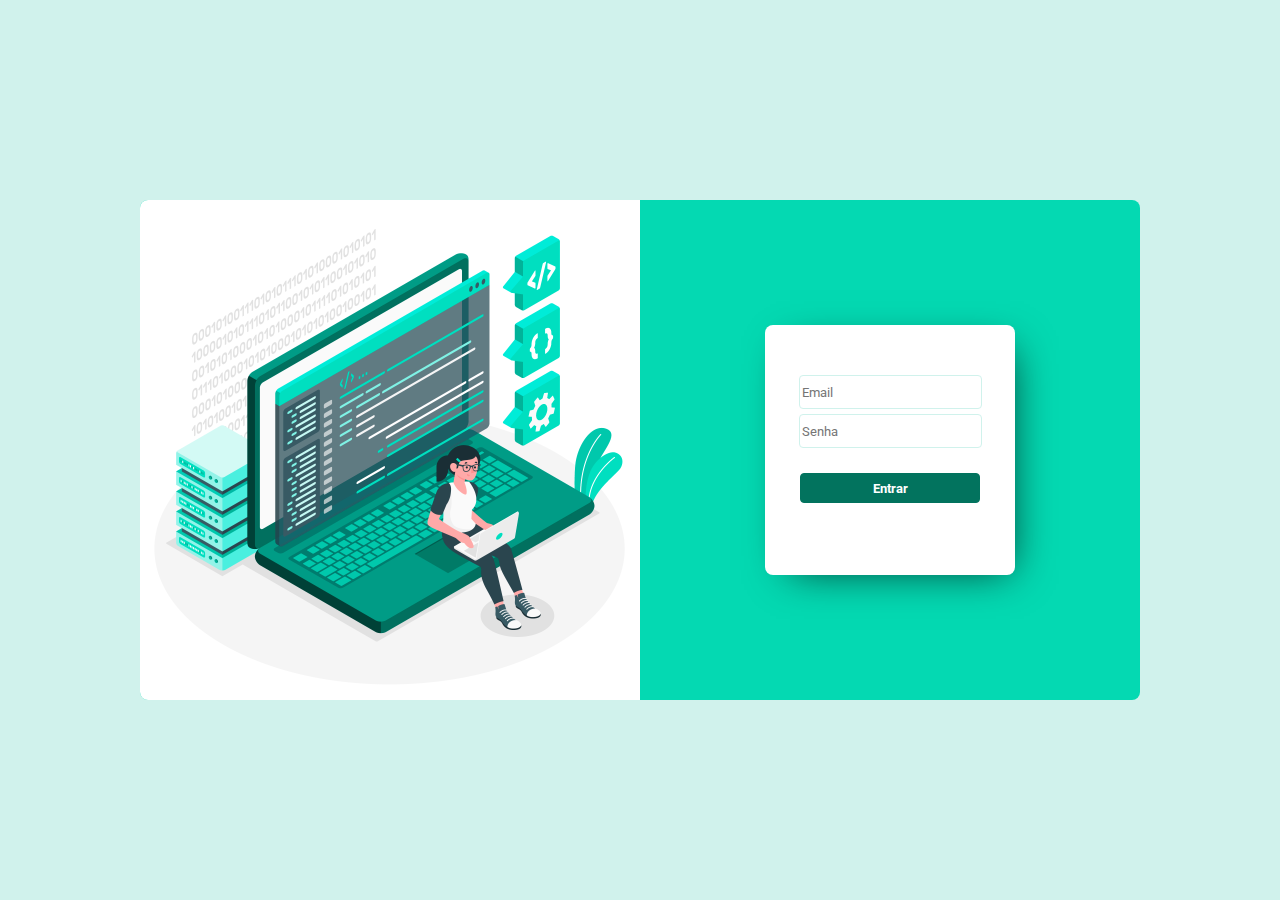
<file: index.html>
<!DOCTYPE html>
<html lang="pt-br">
  <head>
    <meta charset="UTF-8" />
    <meta http-equiv="X-UA-Compatible" content="IE=edge" />
    <meta name="viewport" content="width=device-width, initial-scale=1.0" />
    <link rel="stylesheet" href="estilos/login.css" />
    <link rel="shortcut icon" href="imagens/to-do-list.png" type="image/x-icon">
    <title>PHPCad</title>
  </head>
  <body>
    <div class="bg-general">
      <div class="bg-section">
        <img
          class="image"
          src="imagens/imagem.jpg"
          alt="Ilustração de uma garota mexendo no computador"
        />
        <div class="container-form">
          <form class="form-styled" action="">
            <input class="input-data" type="text" placeholder="Email" maxlength="50" required/>
            <input class="input-data" type="password" placeholder="Senha" minlength="5" maxlength="9" required />
            <input class="input-button" type="button" value="Entrar" />
          </form>
        </div>
      </div>
    </div>
  </body>
</html>
</file>
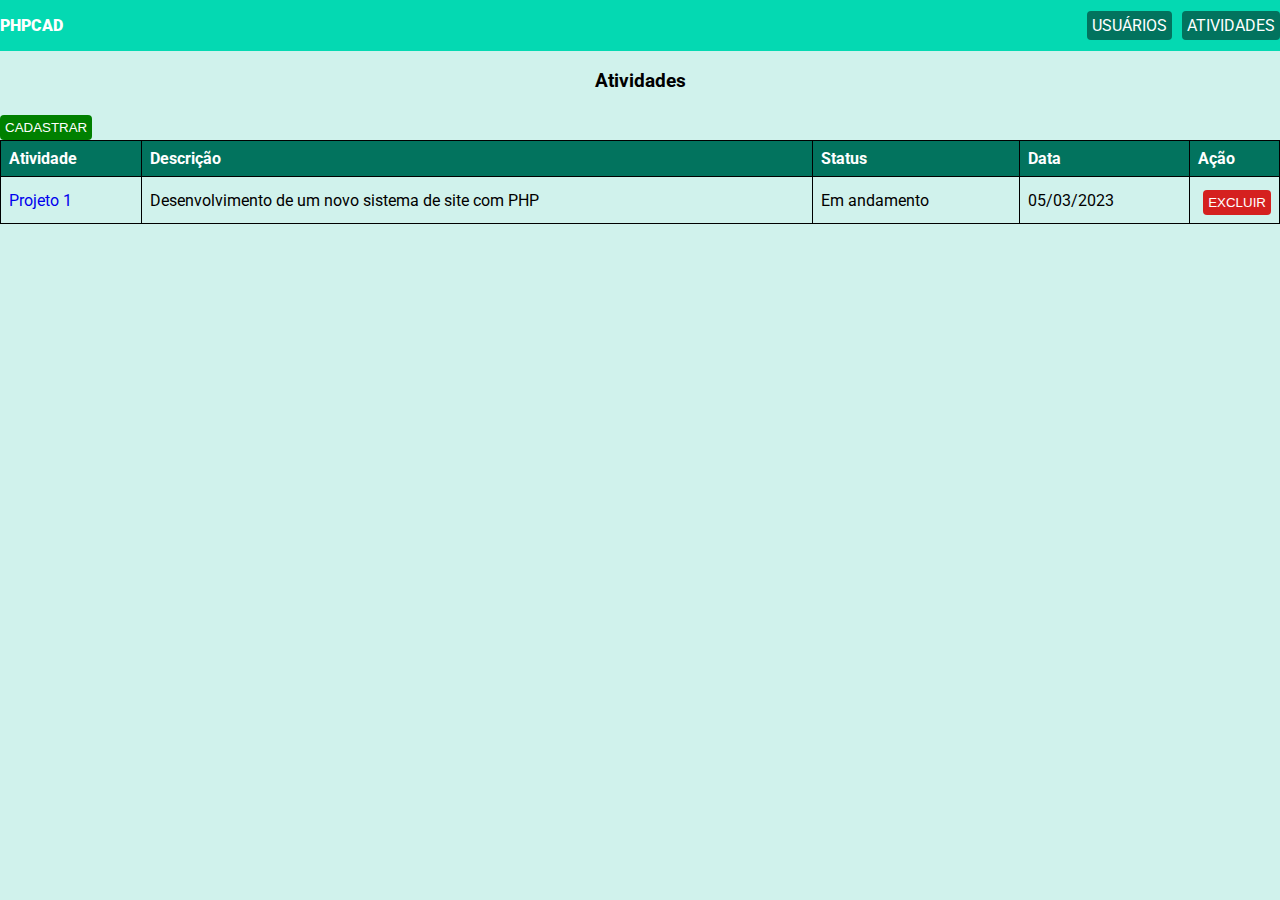
<file: atividade.html>
<!DOCTYPE html>
<html lang="en">
  <head>
    <meta charset="UTF-8" />
    <meta http-equiv="X-UA-Compatible" content="IE=edge" />
    <meta name="viewport" content="width=device-width, initial-scale=1.0" />
    <link rel="stylesheet" href="estilos/cadastro.css" />
    <link
      rel="shortcut icon"
      href="imagens/to-do-list.png"
      type="image/x-icon"
    />
    <title>Cadastro de Atividade</title>
  </head>
  <body>
    <header>
      <div class="custom-container">
        <div class="header-container">
          <p class="title">PHPCAD</p>
          <div class="link-content">
            <a class="link" href="usuario.html">USUÁRIOS</a>
            <a class="link" href="atividade.html">ATIVIDADES</a>
          </div>
        </div>
      </div>
    </header>
    <h3>Atividades</h3>
    <div class="custom-container">
      <input class="btn-save" type="button" value="CADASTRAR" />
      <table class="tabela">
        <thead>
          <tr>
            <th>Atividade</th>
            <th>Descrição</th>
            <th>Status</th>
            <th>Data</th>
            <th>Ação</th>
          </tr>
        </thead>
        <tbody>
          <tr>
            <td>
              <a style="text-decoration: none" href="cadastroAtividade.html"
                >Projeto 1</a
              >
            </td>
            <td>Desenvolvimento de um novo sistema de site com PHP</td>
            <td>Em andamento</td>
            <td>05/03/2023</td>
            <td style="width: 60px">
              <input
                style="margin-left: 5px"
                class="btn-delete"
                type="button"
                value="EXCLUIR"
              />
            </td>
          </tr>
        </tbody>
      </table>
    </div>
  </body>
</html>
</file>
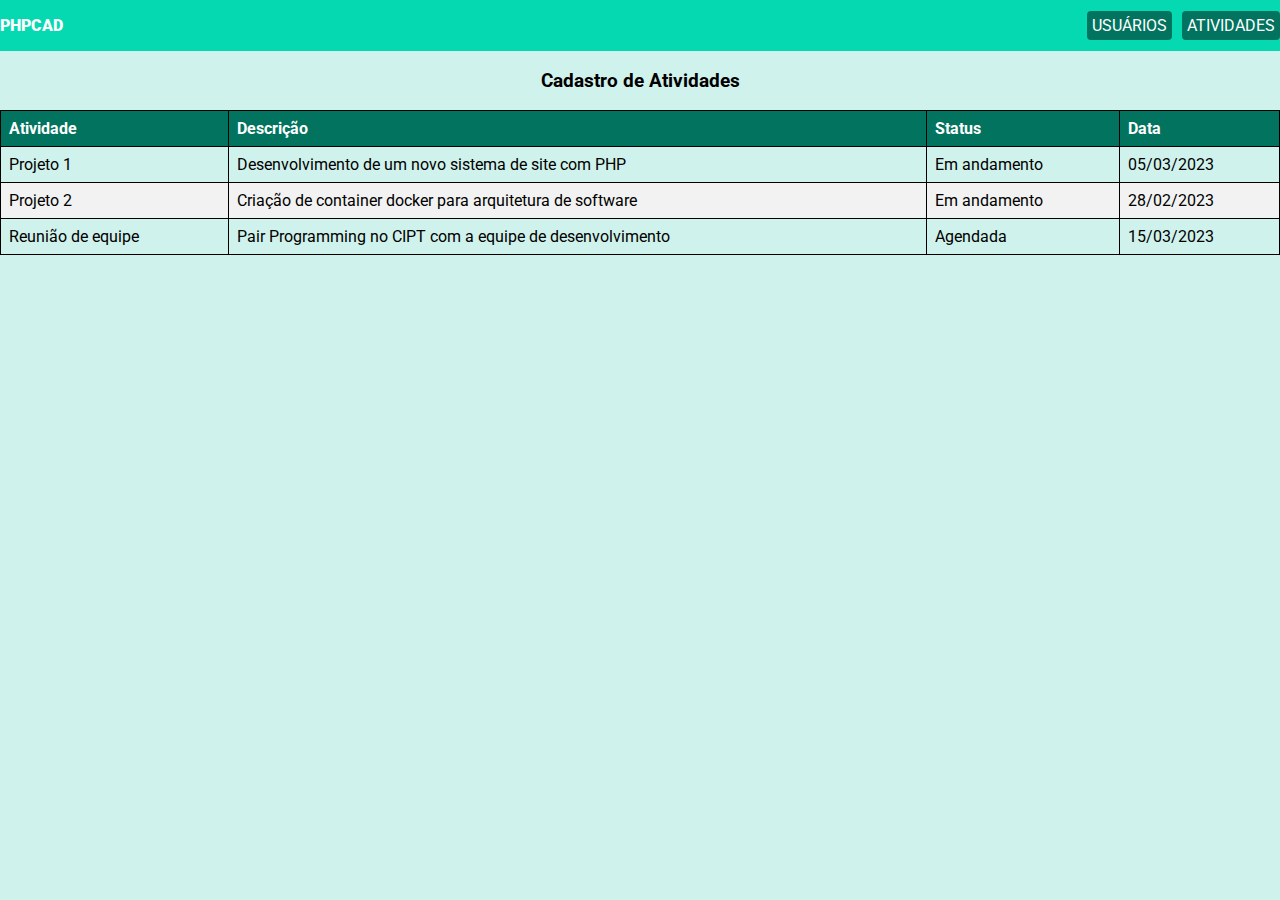
<file: cadastro.html>
<!DOCTYPE html>
<html lang="en">
  <head>
    <meta charset="UTF-8" />
    <meta http-equiv="X-UA-Compatible" content="IE=edge" />
    <meta name="viewport" content="width=device-width, initial-scale=1.0" />
    <link rel="stylesheet" href="/estilos/cadastro.css" />
    <title>Cadastro</title>
  </head>
  <body>
    <header>
      <div class="custom-container">
        <div class="header-container">
          <p class="title">PHPCAD</p>
          <div class="link-content">
            <a class="link" href="#">USUÁRIOS</a>
            <a class="link" href="#">ATIVIDADES</a>
          </div>
        </div>
      </div>
    </header>
    <h3>Cadastro de Atividades</h3>
    <div class="custom-container">
      <table class="tabela">
        <thead>
          <tr>
            <th>Atividade</th>
            <th>Descrição</th>
            <th>Status</th>
            <th>Data</th>
          </tr>
        </thead>
        <tbody>
          <tr>
            <td>Projeto 1</td>
            <td>Desenvolvimento de um novo sistema de site com PHP</td>
            <td>Em andamento</td>
            <td>05/03/2023</td>
          </tr>
          <tr>
            <td>Projeto 2</td>
            <td>Criação de container docker para arquitetura de software</td>
            <td>Em andamento</td>
            <td>28/02/2023</td>
          </tr>
          <tr>
            <td>Reunião de equipe</td>
            <td>Pair Programming no CIPT com a equipe de desenvolvimento</td>
            <td>Agendada</td>
            <td>15/03/2023</td>
          </tr>
        </tbody>
      </table>
    </div>
  </body>
</html>
</file>
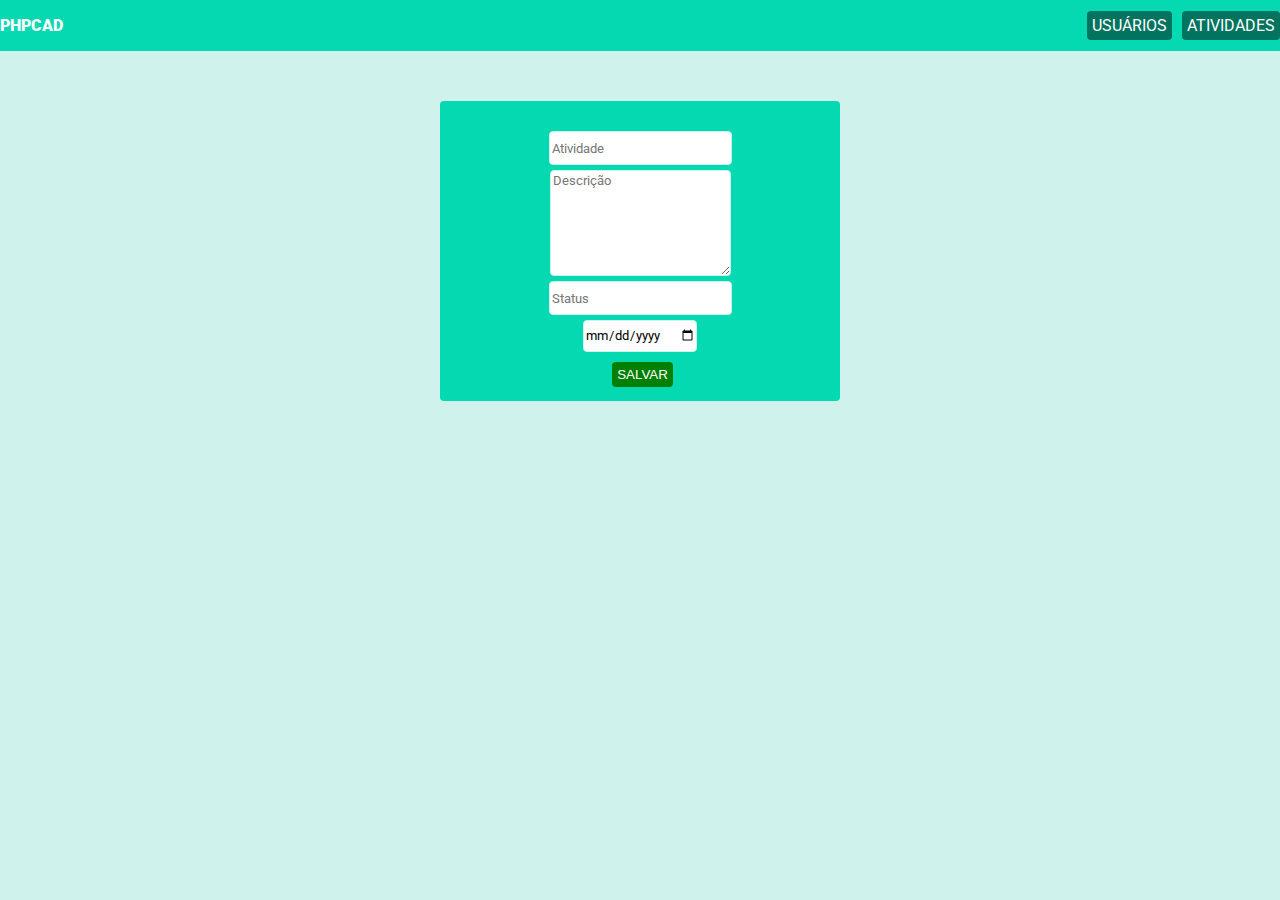
<file: cadastroAtividade.html>
<!DOCTYPE html>
<html lang="en">
  <head>
    <meta charset="UTF-8" />
    <meta http-equiv="X-UA-Compatible" content="IE=edge" />
    <meta name="viewport" content="width=device-width, initial-scale=1.0" />
    <link rel="stylesheet" href="estilos/cadastro.css" />
    <title>Cadastro de Atividades</title>
  </head>
  <body>
    <header>
      <div class="custom-container">
        <div class="header-container">
          <p class="title">PHPCAD</p>
          <div class="link-content">
            <a class="link" href="usuario.html">USUÁRIOS</a>
            <a class="link" href="atividade.html">ATIVIDADES</a>
          </div>
        </div>
      </div>
    </header>
    <section>
      <div class="bg-cadastro">
        <form class="form-styled" action="">
          <input
            style="margin-top: 30px"
            class="input-data"
            type="text"
            placeholder="Atividade"
            maxlength="80"
            required
          />
          <textarea
            style="height: 100px"
            class="input-data"
            type=""
            placeholder="Descrição"
            maxlength="800"
            required
          ></textarea>
          <input
            class="input-data"
            type="text"
            placeholder="Status"
            maxlength="20"
            required
          />
          <input class="input-data" type="date" placeholder="Data" required />
          <input
            style="margin-left: 5px"
            class="btn-save"
            type="button"
            value="SALVAR"
          />
        </form>
      </div>
    </section>
  </body>
</html>
</file>
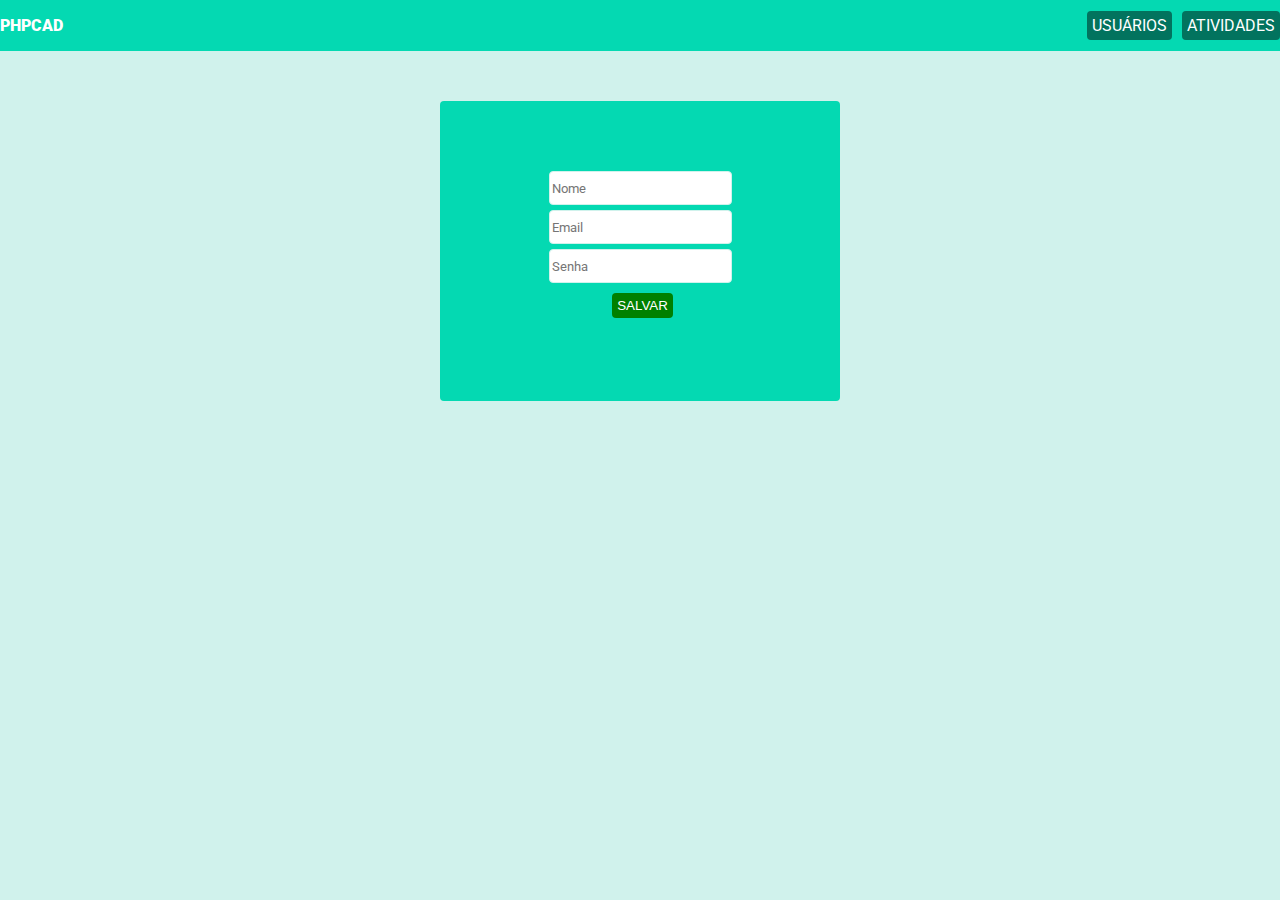
<file: cadastroUsuario.html>
<!DOCTYPE html>
<html lang="en">
  <head>
    <meta charset="UTF-8" />
    <meta http-equiv="X-UA-Compatible" content="IE=edge" />
    <meta name="viewport" content="width=device-width, initial-scale=1.0" />
    <link rel="stylesheet" href="estilos/cadastro.css" />
    <title>Cadastro de Usuário</title>
  </head>
  <body>
    <header>
      <div class="custom-container">
        <div class="header-container">
          <p class="title">PHPCAD</p>
          <div class="link-content">
            <a class="link" href="usuario.html">USUÁRIOS</a>
            <a class="link" href="atividade.html">ATIVIDADES</a>
          </div>
        </div>
      </div>
    </header>
    <section>
      <div class="bg-cadastro">
        <form class="form-styled" action="">
          <input
            style="margin-top: 70px"
            class="input-data"
            type="text"
            placeholder="Nome"
            maxlength="80"
            required
          />
          <input
            class="input-data"
            type="text"
            placeholder="Email"
            maxlength="80"
            required
          />
          <input
            class="input-data"
            type="password"
            placeholder="Senha"
            minlength="5"
            maxlength="9"
            required
          />
          <input
            style="margin-left: 5px"
            class="btn-save"
            type="button"
            value="SALVAR"
          />
        </form>
      </div>
    </section>
  </body>
</html>
</file>
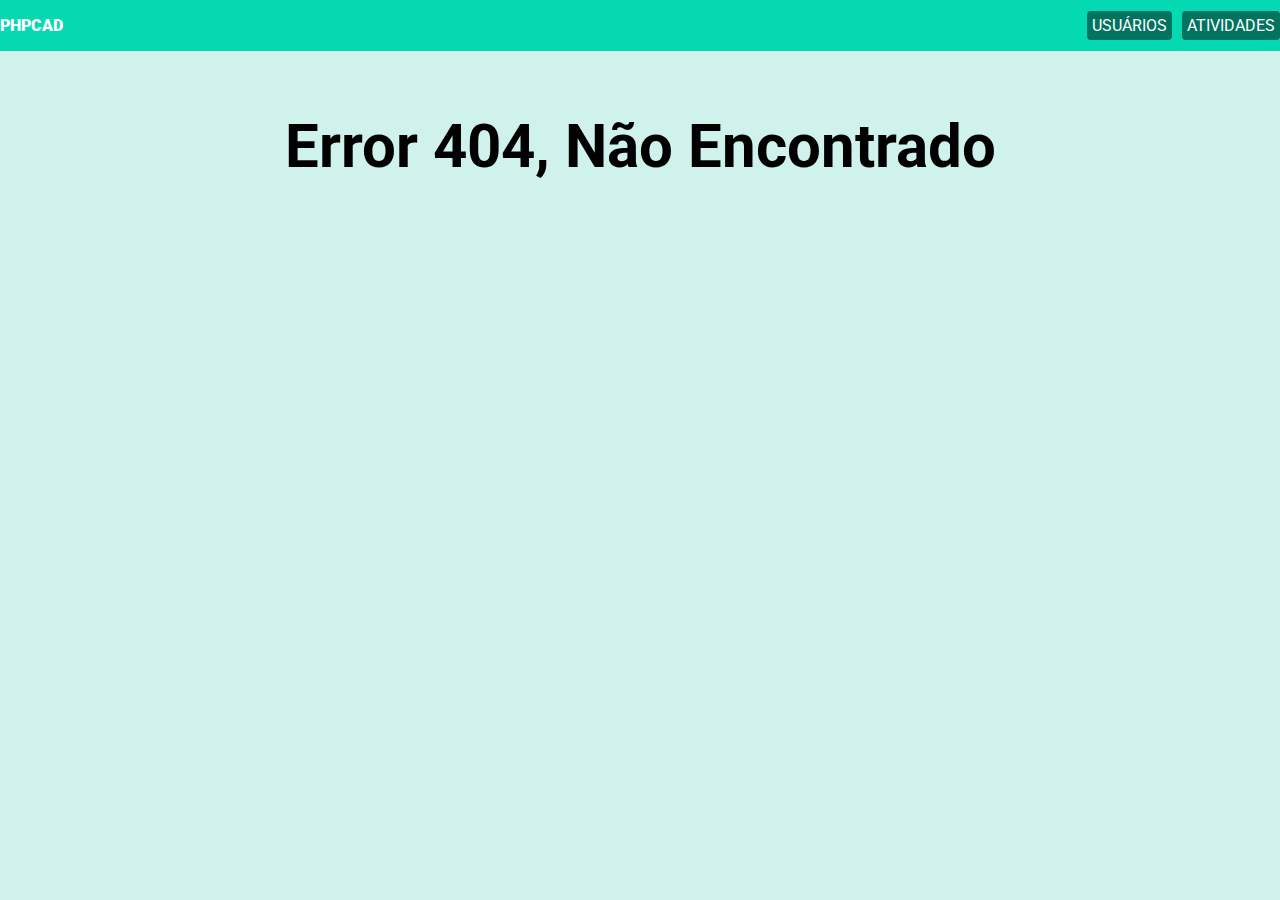
<file: naoEncontrado.html>
<!DOCTYPE html>
<html lang="en">
  <head>
    <meta charset="UTF-8" />
    <meta http-equiv="X-UA-Compatible" content="IE=edge" />
    <meta name="viewport" content="width=device-width, initial-scale=1.0" />
    <link rel="stylesheet" href="estilos/cadastro.css" />
    <link
      rel="shortcut icon"
      href="imagens/to-do-list.png"
      type="image/x-icon"
    />
    <title>Não Encontrado</title>
  </head>
  <body>
    <header>
      <div class="custom-container">
        <div class="header-container">
          <p class="title">PHPCAD</p>
          <div class="link-content">
            <a class="link" href="usuario.html">USUÁRIOS</a>
            <a class="link" href="atividade.html">ATIVIDADES</a>
          </div>
        </div>
      </div>
    </header>
    <h3 style="font-size: 60px">Error 404, Não Encontrado</h3>
  </body>
</html>
</file>
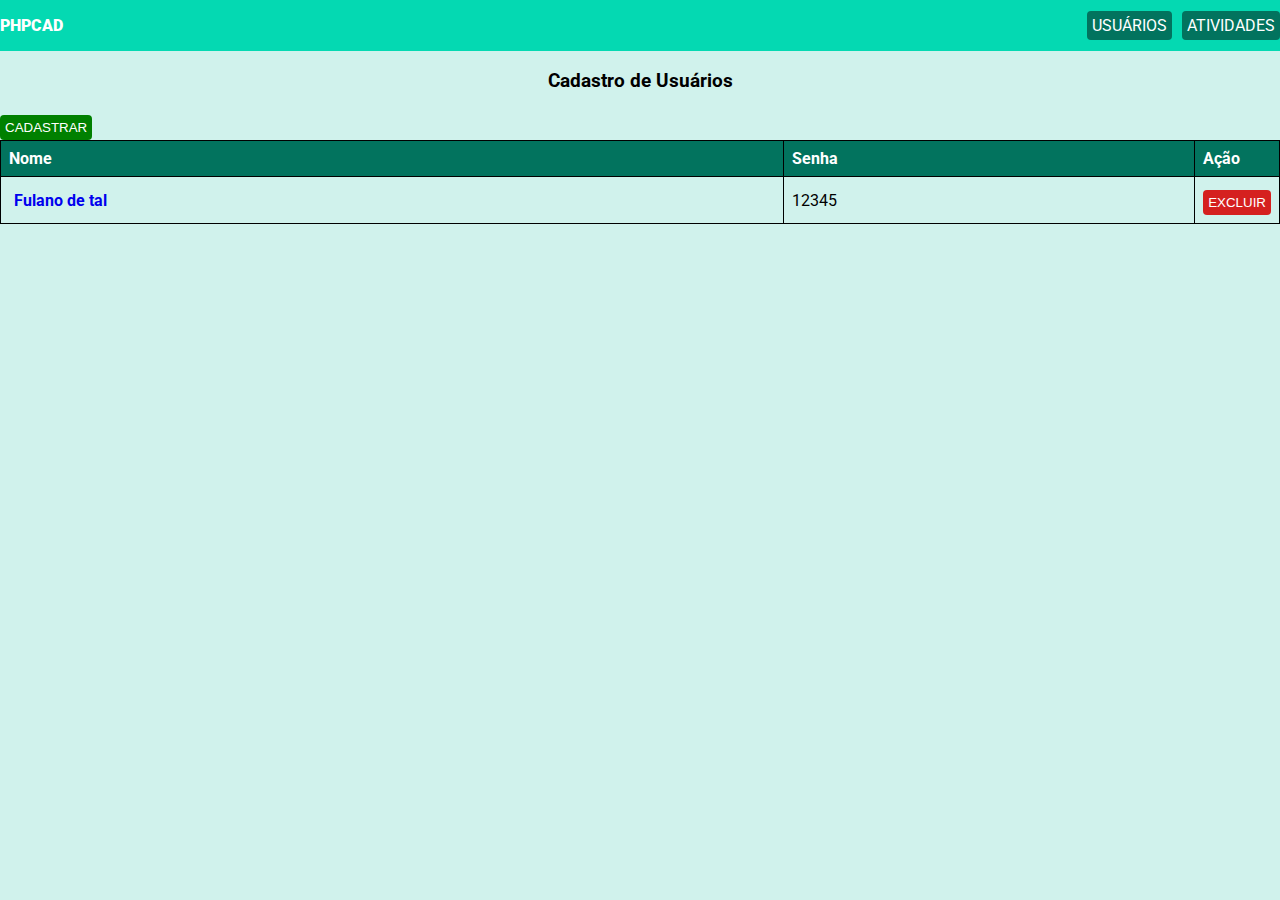
<file: usuario.html>
<!DOCTYPE html>
<html lang="en">
  <head>
    <meta charset="UTF-8" />
    <meta http-equiv="X-UA-Compatible" content="IE=edge" />
    <meta name="viewport" content="width=device-width, initial-scale=1.0" />
    <link rel="stylesheet" href="estilos/cadastro.css" />
    <link
      rel="shortcut icon"
      href="imagens/to-do-list.png"
      type="image/x-icon"
    />
    <title>Usuários</title>
  </head>
  <body>
    <header>
      <div class="custom-container">
        <div class="header-container">
          <p class="title">PHPCAD</p>
          <div class="link-content">
            <a class="link" href="usuario.html">USUÁRIOS</a>
            <a class="link" href="atividade.html">ATIVIDADES</a>
          </div>
        </div>
      </div>
    </header>
    <h3>Cadastro de Usuários</h3>
    <div class="custom-container">
      <input class="btn-save" type="button" value="CADASTRAR" />
      <table class="tabela">
        <thead>
          <tr>
            <th>Nome</th>
            <th>Senha</th>
            <th>Ação</th>
          </tr>
        </thead>
        <tbody>
          <tr>
            <td>
              <a
                href="cadastroUsuario.html"
                style="text-decoration: none; padding: 5px; font-weight: bold"
                >Fulano de tal</a
              >
            </td>
            <td>12345</td>
            <td style="width: 40px">
              <input class="btn-delete" type="button" value="EXCLUIR" />
            </td>
          </tr>
        </tbody>
      </table>
    </div>
  </body>
</html>
</file>
<file: estilos/login.css>
@import url("https://fonts.googleapis.com/css2?family=Roboto&display=swap");

body {
  margin: 0px;
}

.bg-general {
  background: #d0f2ec;
  width: 100vw;
  height: 100vh;
  display: flex;
  flex-direction: row;
  justify-content: center;
  align-items: center;
}

.bg-section {
  display: flex;
  background: #04d9b2;
  width: 1000px;
  height: 500px;
  border-radius: 8px;
}

.image {
  max-width: 100%;
  height: 500px;
  border-radius: 8px 0 0 8px;
}

.container-form {
  background: #fff;
  margin: auto;
  width: 250px;
  height: 250px;
  border-radius: 8px;
  box-shadow: 10px 10px 40px -15px rgba(0,0,0,0.75);
}

.form-styled {
  display: flex;
  flex-direction: column;
  align-items: center;
  margin-top: 50px;
}

.input-data {
  border: 1px solid #d0f2ec;
  border-radius: 4px;
  height: 30px;
  margin-bottom: 5px;
  font-family: "Roboto", sans-serif;
}

.input-data:hover {
  background-color: #d0f2ec;
}

.input-data:focus-visible {
  outline: 1px solid #69868c;
}

.input-button {
  height: 30px;
  width: 180px;
  border: 1px solid #02735e;
  border-radius: 4px;
  background-color: #02735e;
  margin-top: 20px;
  color: #fff;
  font-weight: bold;
  cursor: pointer;
  font-family: "Roboto", sans-serif;
}

.input-button:hover {
  background-color: #03a688;
}

@media screen and (max-width: 780px) {
  .image {
    display: none;
  }
  .bg-section {
    border-radius: 0px;
  }
}
</file>
<file: estilos/cadastro.css>
@import url("https://fonts.googleapis.com/css2?family=Roboto&display=swap");

body {
  margin: 0px;
  background: #d0f2ec;
  font-family: "Roboto", sans-serif;
}

header {
  background-color: #04d9b2;
}

.custom-container {
  max-width: 1280px;
  width: 100%;
  margin-right: auto;
  margin-left: auto;
}

.header-container {
  display: flex;
  justify-content: space-between;
  background-color: #04d9b2;
}

.title {
  color: #fff;
  font-weight: 900;
}

.link-content {
  display: flex;
  align-items: center;
}

.link {
  text-decoration: none;
  margin-left: 10px;
  color: #fff;
  padding: 5px;
  background-color: #02735e;
  border: none;
  border-radius: 4px;
}

.link:hover {
  background-color: #00997d;
}

.tabela {
  border-collapse: collapse;
  width: 100%;
}

.tabela th,
.tabela td {
  border: 1px solid black;
  padding: 8px;
  text-align: left;
}

.tabela th {
  background-color: #02735e;
  color: #fff;
}

.tabela tr:hover {
  background-color: #f5f5f5;
}

.tabela tbody tr:nth-child(even) {
  background-color: #f2f2f2;
}

.bg-section {
  display: flex;
  background: #04d9b2;
  width: 1000px;
  margin: auto;
}

h3 {
  text-align: center;
}

.btn-save {
  background-color: green;
  color: #fff;
  border: none;
  padding: 5px;
  border-radius: 4px;
  margin-top: 5px;
  cursor: pointer;
}

.btn-save:hover {
  background-color: rgb(3, 168, 3);
}

.btn-delete {
  background-color: rgba(214, 0, 0, 0.87);
  color: #fff;
  border: none;
  padding: 5px;
  border-radius: 4px;
  margin-top: 5px;
  cursor: pointer;
}

.btn-delete:hover {
  background-color: red;
}

.form-styled {
  display: flex;
  flex-direction: column;
  align-items: center;
  margin-top: 50px;
}

.input-data {
  border: 1px solid #d0f2ec;
  border-radius: 4px;
  height: 30px;
  margin-bottom: 5px;
  font-family: "Roboto", sans-serif;
}

.input-data:hover {
  background-color: #d0f2ec;
}

.input-data:focus-visible {
  outline: 1px solid #69868c;
}

.bg-cadastro {
  width: 400px;
  height: 300px;
  background-color: #04d9b2;
  margin: auto;
  border-radius: 4px;
}
</file>
